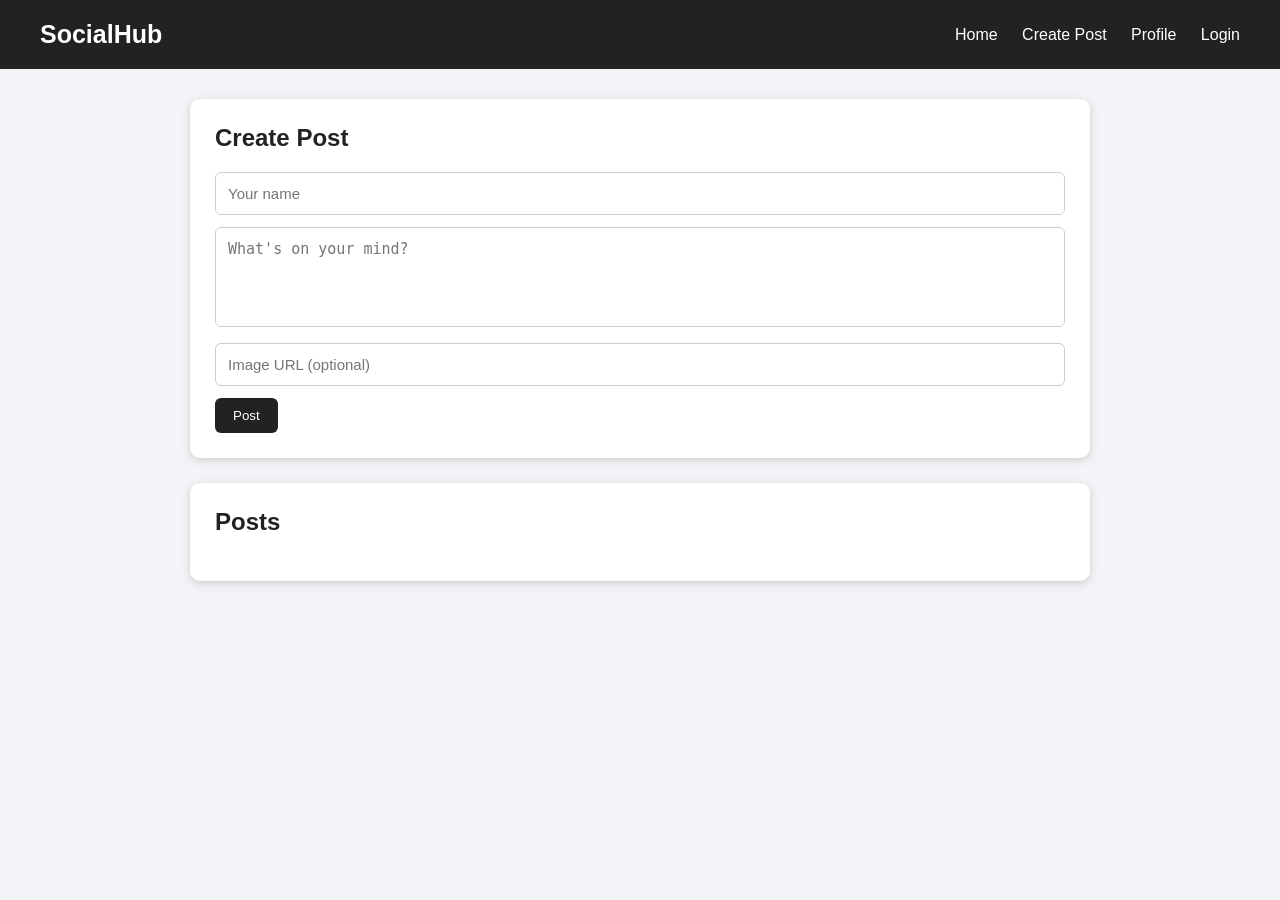
<file: frontend/index.html>
<!DOCTYPE html>
<html lang="en">
<head>
    <meta charset="UTF-8">
    <meta name="viewport" content="width=device-width, initial-scale=1.0">
    <title>CodeAlpha Social Media</title>
    <link rel="stylesheet" href="style.css">
</head>
<body>

<header>
    <h1>SocialHub</h1>

    <nav>
        <a href="#home">Home</a>
        <a href="#create">Create Post</a>
        <a href="profile.html">Profile</a>
        <a href="auth.html">Login</a>
    </nav>
</header>

<main>

    <section id="create">
        <h2>Create Post</h2>

        <input type="text" id="user" placeholder="Your name">

        <textarea
                id="content"
                placeholder="What's on your mind?"
        ></textarea>

        <input
                type="text"
                id="image"
                placeholder="Image URL (optional)"
        >

        <button onclick="createPost()">Post</button>
    </section>

    <section id="home">
        <h2>Posts</h2>
        <div id="posts"></div>
    </section>

</main>

<script src="script.js"></script>

</body>
</html>
</file>
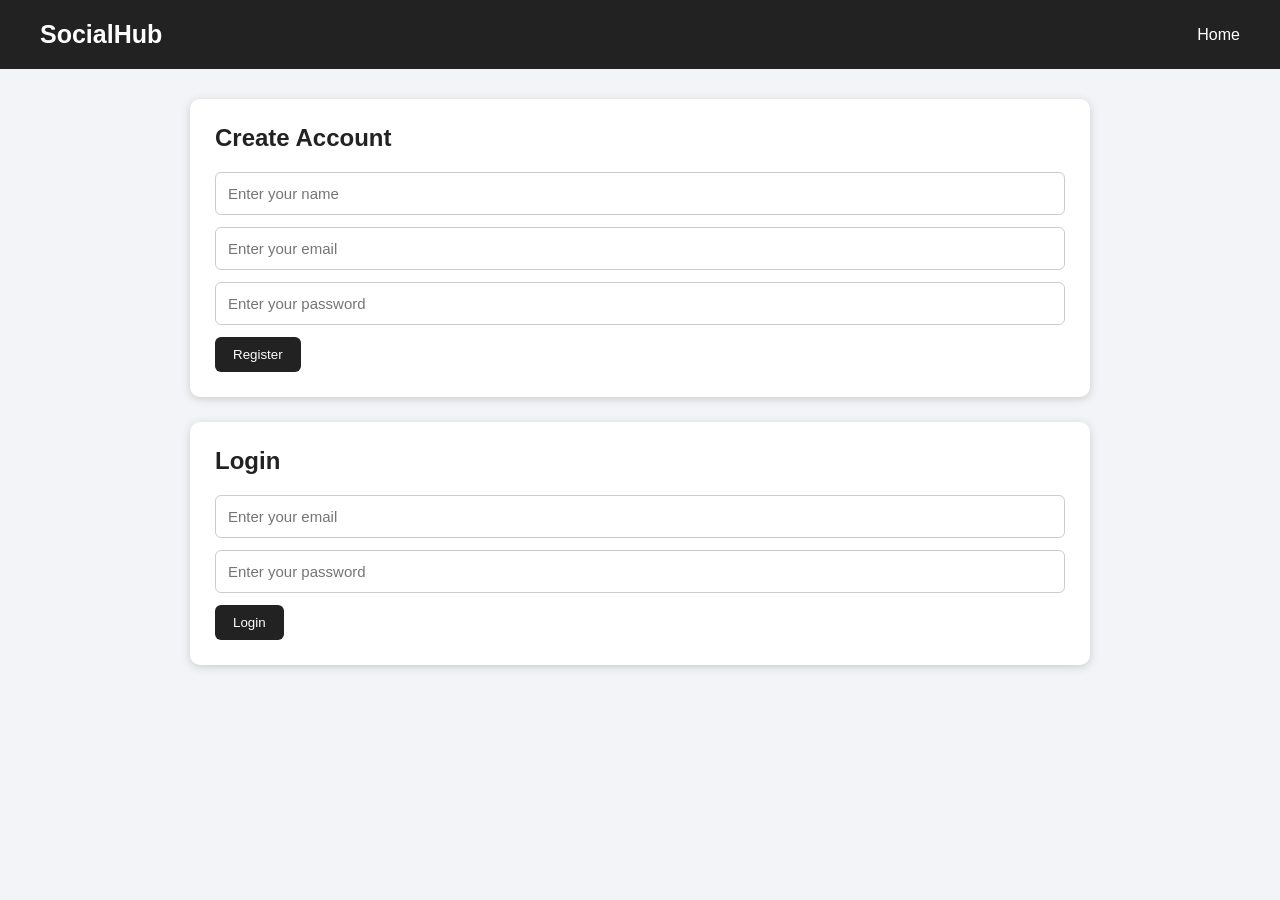
<file: frontend/auth.html>
<!DOCTYPE html>
<html lang="en">
<head>
    <meta charset="UTF-8">
    <meta name="viewport" content="width=device-width, initial-scale=1.0">
    <title>SocialHub Login</title>
    <link rel="stylesheet" href="style.css">
</head>
<body>

<header>
    <h1>SocialHub</h1>
    <nav>
        <a href="index.html">Home</a>
    </nav>
</header>

<main>

    <section>
        <h2>Create Account</h2>

        <input
                type="text"
                id="registerName"
                placeholder="Enter your name"
        >

        <input
                type="email"
                id="registerEmail"
                placeholder="Enter your email"
        >

        <input
                type="password"
                id="registerPassword"
                placeholder="Enter your password"
        >

        <button onclick="register()">Register</button>

        <p id="registerMessage"></p>
    </section>

    <section>
        <h2>Login</h2>

        <input
                type="email"
                id="loginEmail"
                placeholder="Enter your email"
        >

        <input
                type="password"
                id="loginPassword"
                placeholder="Enter your password"
        >

        <button onclick="login()">Login</button>

        <p id="loginMessage"></p>
    </section>

</main>

<script>
    function register() {
        const name = document.getElementById("registerName").value;
        const email = document.getElementById("registerEmail").value;
        const password = document.getElementById("registerPassword").value;

        fetch("http://localhost:5000/api/auth/register", {
            method: "POST",
            headers: {
                "Content-Type": "application/json"
            },
            body: JSON.stringify({
                name: name,
                email: email,
                password: password
            })
        })
            .then(response => response.json())
            .then(data => {
                document.getElementById("registerMessage").textContent =
                    data.message;
            });
    }

    function login() {
        const email = document.getElementById("loginEmail").value;
        const password = document.getElementById("loginPassword").value;

        fetch("http://localhost:5000/api/auth/login", {
            method: "POST",
            headers: {
                "Content-Type": "application/json"
            },
            body: JSON.stringify({
                email: email,
                password: password
            })
        })
            .then(response => response.json())
            .then(data => {
                document.getElementById("loginMessage").textContent =
                    data.message;
            });
    }
</script>

</body>
</html>
</file>
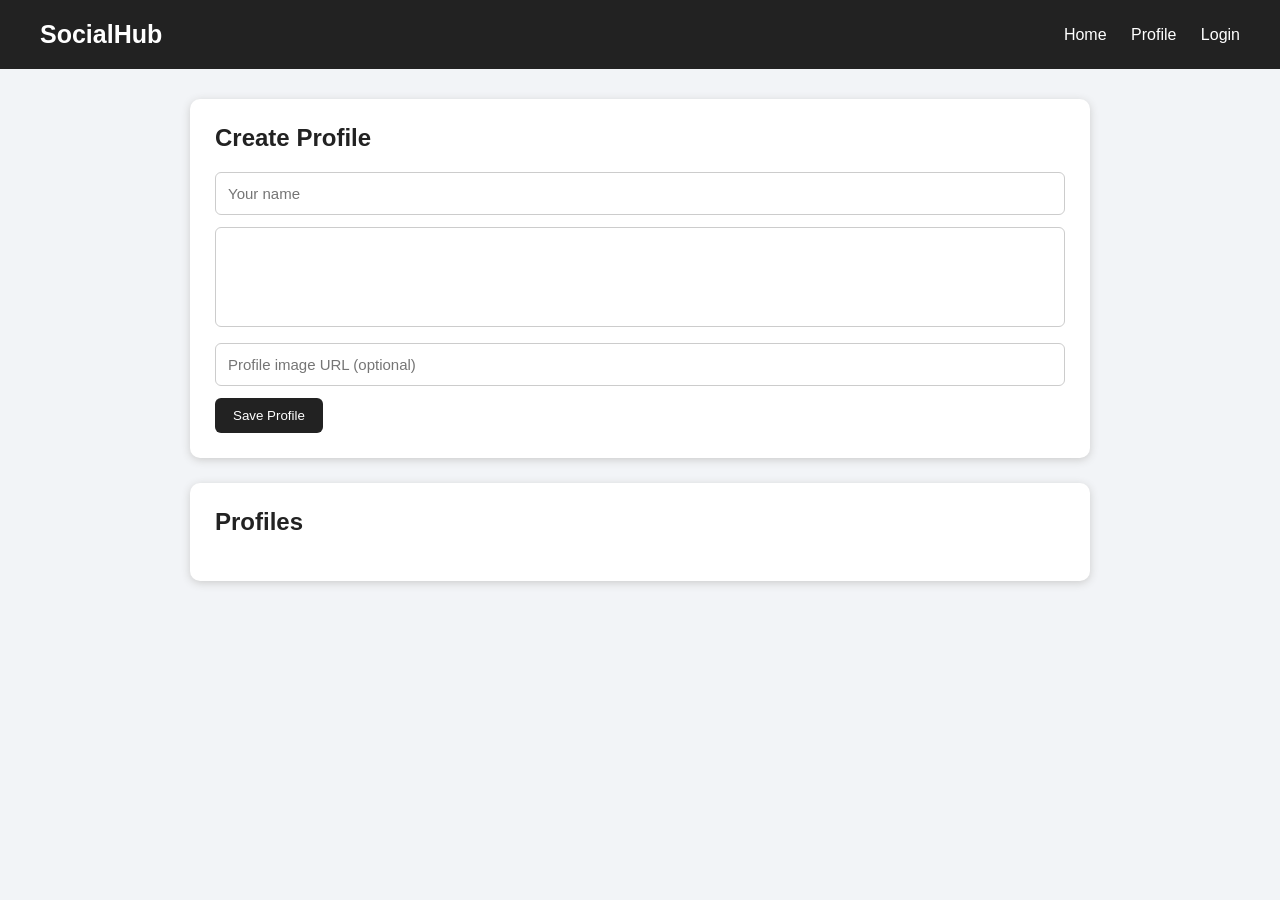
<file: frontend/profile.html>
<!DOCTYPE html>
<html lang="en">
<head>
    <meta charset="UTF-8">
    <meta name="viewport" content="width=device-width, initial-scale=1.0">
    <title>SocialHub Profile</title>
    <link rel="stylesheet" href="style.css">
</head>

<body>

<header>
    <h1>SocialHub</h1>

    <nav>
        <a href="index.html">Home</a>
        <a href="profile.html">Profile</a>
        <a href="auth.html">Login</a>
    </nav>
</header>

<main>

    <section>
        <h2>Create Profile</h2>

        <input type="text" id="profileName" placeholder="Your name">

        <textarea
                id="profileBio"
                placeholder="Write something about yourself">
        </textarea>

        <input
                type="text"
                id="profileImage"
                placeholder="Profile image URL (optional)"
        >

        <button onclick="createProfile()">Save Profile</button>

        <p id="profileMessage"></p>
    </section>

    <section>
        <h2>Profiles</h2>
        <div id="profiles"></div>
    </section>

</main>

<script>
    function createProfile() {

        const name = document.getElementById("profileName").value;
        const bio = document.getElementById("profileBio").value;
        const profileImage = document.getElementById("profileImage").value;

        if (!name || !bio) {
            alert("Please enter your name and bio!");
            return;
        }

        fetch("http://localhost:5000/api/profiles", {
            method: "POST",
            headers: {
                "Content-Type": "application/json"
            },
            body: JSON.stringify({
                name: name,
                bio: bio,
                profileImage: profileImage
            })
        })
            .then(response => response.json())
            .then(data => {

                document.getElementById("profileMessage").textContent =
                    data.message;

                loadProfiles();

                document.getElementById("profileName").value = "";
                document.getElementById("profileBio").value = "";
                document.getElementById("profileImage").value = "";
            })
            .catch(error => {
                console.log("Profile error:", error);
            });
    }

    function loadProfiles() {

        fetch("http://localhost:5000/api/profiles")
            .then(response => response.json())
            .then(profiles => {

                const container = document.getElementById("profiles");

                container.innerHTML = "";

                profiles.forEach(profile => {

                    container.innerHTML += `
                    <div class="post">

                        ${
                        profile.profileImage
                            ? `<img src="${profile.profileImage}" alt="Profile">`
                            : ""
                    }

                        <h3>${profile.name}</h3>
                        <p>${profile.bio}</p>

                    </div>
                `;
                });
            });
    }

    loadProfiles();
</script>

</body>
</html>
</file>
<file: frontend/style.css>
* {
    margin: 0;
    padding: 0;
    box-sizing: border-box;
}

body {
    font-family: Arial, sans-serif;
    background: #f2f4f7;
    color: #222;
}

header {
    background: #222;
    color: white;
    padding: 20px 40px;
    display: flex;
    justify-content: space-between;
    align-items: center;
}

header h1 {
    font-size: 25px;
}

nav a {
    color: white;
    text-decoration: none;
    margin-left: 20px;
}

main {
    width: 90%;
    max-width: 900px;
    margin: 30px auto;
}

section {
    background: white;
    padding: 25px;
    margin-bottom: 25px;
    border-radius: 10px;
    box-shadow: 0 2px 8px #ccc;
}

h2 {
    margin-bottom: 20px;
}

input,
textarea {
    width: 100%;
    padding: 12px;
    margin-bottom: 12px;
    border: 1px solid #ccc;
    border-radius: 6px;
    font-size: 15px;
}

textarea {
    height: 100px;
    resize: none;
}

button {
    padding: 10px 18px;
    border: none;
    border-radius: 6px;
    background: #222;
    color: white;
    cursor: pointer;
}

button:hover {
    opacity: 0.8;
}

.post {
    background: #f8f8f8;
    padding: 20px;
    margin-bottom: 15px;
    border-radius: 8px;
}

.post img {
    width: 100%;
    max-height: 350px;
    object-fit: cover;
    margin-top: 15px;
    border-radius: 8px;
}

.post button {
    margin-top: 12px;
}

.likes {
    margin-left: 10px;
}
</file>
